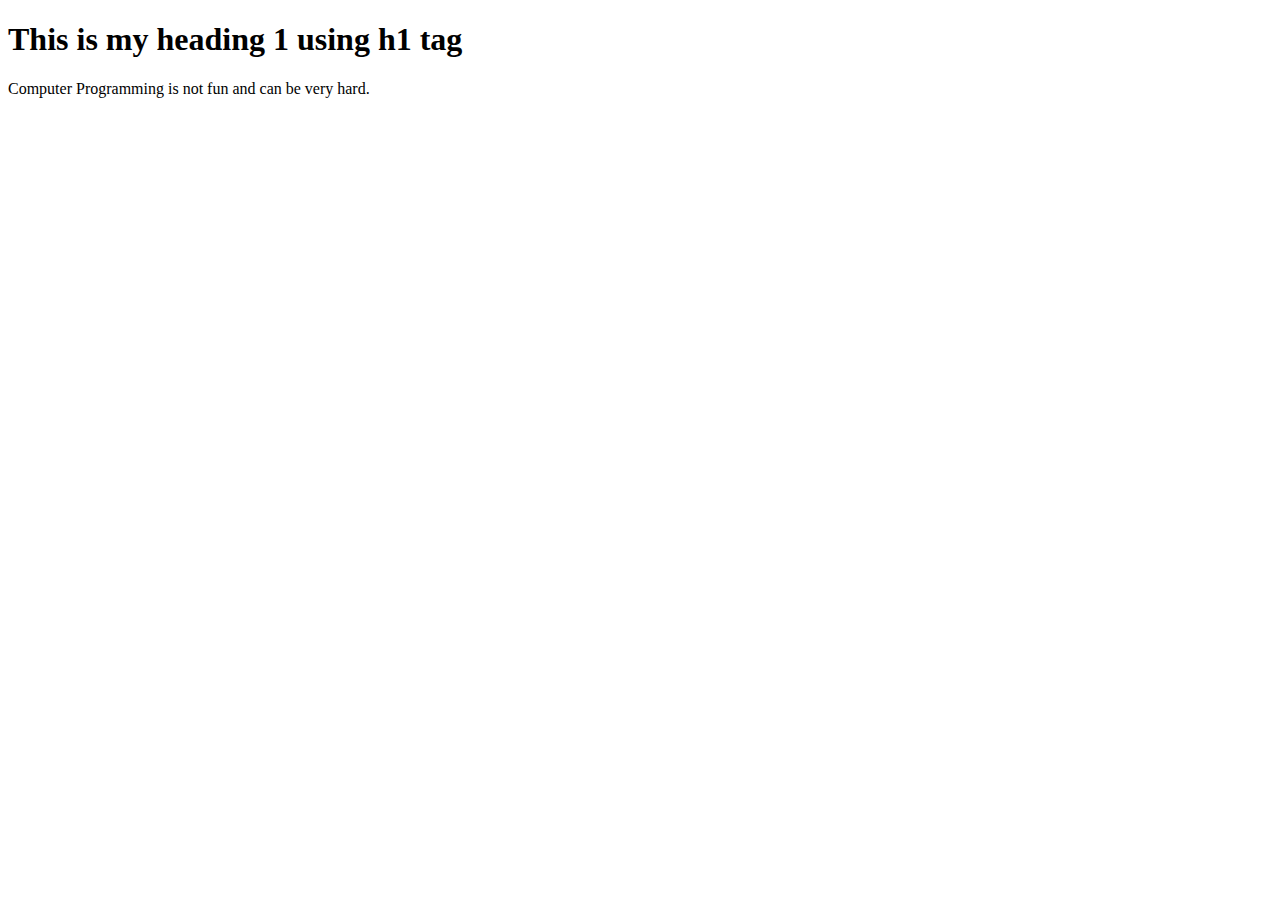
<file: HTML/index.html>
<!DOCTYPE html> 
<html>
    <title></title>
    <head></head>
    <body>
        <h1>This is my heading 1 using h1 tag</h1>
        <p>Computer Programming is not fun and can be very hard.</p>
    </body>
</html>
</file>
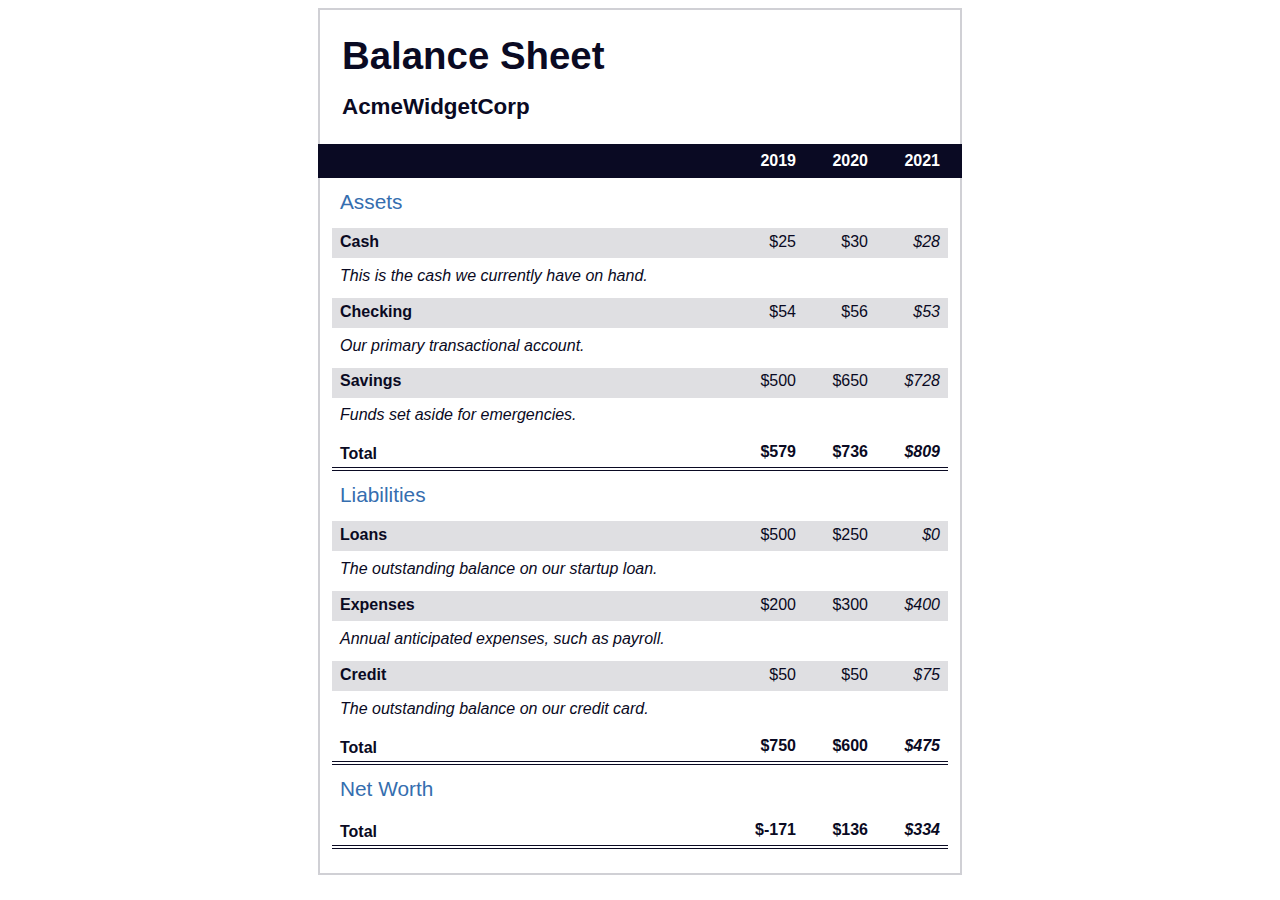
<file: HTML/BalanceSheet.html>
<!DOCTYPE html>
<html lang="en">
  <head>
    <meta charset="UTF-8">
    <meta name="viewport" content="width=device-width, initial-scale=1.0">
    <title>Balance Sheet</title>
    <link rel="stylesheet" href="./BalanceSheet.css">
  </head>
  <body>
    <main>
      <section>
        <h1>
          <span class="flex">
            <span>AcmeWidgetCorp</span>
            <span>Balance Sheet</span>
          </span>
        </h1>
        <div id="years" aria-hidden="true">
          <span class="year">2019</span>
          <span class="year">2020</span>
          <span class="year">2021</span>
        </div>
        <div class="table-wrap">
          <table>
            <caption>Assets</caption>
            <thead>
              <tr>
                <td></td>
                <th><span class="sr-only year">2019</span></th>
                <th><span class="sr-only year">2020</span></th>
                <th class="current"><span class="sr-only year">2021</span></th>
              </tr>
            </thead>
            <tbody>
              <tr class="data">
                <th>Cash <span class="description">This is the cash we currently have on hand.</span></th>
                <td>$25</td>
                <td>$30</td>
                <td class="current">$28</td>
              </tr>
              <tr class="data">
                <th>Checking <span class="description">Our primary transactional account.</span></th>
                <td>$54</td>
                <td>$56</td>
                <td class="current">$53</td>
              </tr>
              <tr class="data">
                <th>Savings <span class="description">Funds set aside for emergencies.</span></th>
                <td>$500</td>
                <td>$650</td>
                <td class="current">$728</td>
              </tr>
              <tr class="total">
                <th>Total <span class="sr-only">Assets</span></th>
                <td>$579</td>
                <td>$736</td>
                <td class="current">$809</td>
              </tr>
            </tbody>
          </table>
          <table>
            <caption>Liabilities</caption>
            <thead>
              <tr>
              <td></td>
              <th><span class="sr-only">2019</span></th>
              <th><span class="sr-only">2020</span></th>
              <th><span class="sr-only">2021</span></th>
              </tr>
            </thead>
            <tbody>
              <tr class="data">
                <th>Loans <span class="description">The outstanding balance on our startup loan.</span></th>
                <td>$500</td>
                <td>$250</td>
                <td class="current">$0</td>
              </tr>
              <tr class="data">
                <th>Expenses <span class="description">Annual anticipated expenses, such as payroll.</span></th>
                <td>$200</td>
                <td>$300</td>
                <td class="current">$400</td>
              </tr>
              <tr class="data">
                <th>Credit <span class="description">The outstanding balance on our credit card.</span></th>
                <td>$50</td>
                <td>$50</td>
                <td class="current">$75</td>
              </tr>
              <tr class="total">
                <th>Total <span class="sr-only">Liabilities</span></th>
                <td>$750</td>
                <td>$600</td>
                <td class="current">$475</td>
              </tr>
            </tbody>
          </table>
          <table>
            <caption>Net Worth</caption>
            <thead>
              <tr>
              <td></td>
              <th><span class="sr-only">2019</span></th>
              <th><span class="sr-only">2020</span></th>
              <th><span class="sr-only">2021</span></th>
              </tr>
            </thead>
            <tbody>
              <tr class="total">
                <th>Total <span class="sr-only">Net Worth</span></th>
                <td>$-171</td>
                <td>$136</td>
                <td class="current">$334</td>
              </tr>
            </tbody>
          </table>
        </div>
      </section>
    </main>
  </body>
</html>
</file>
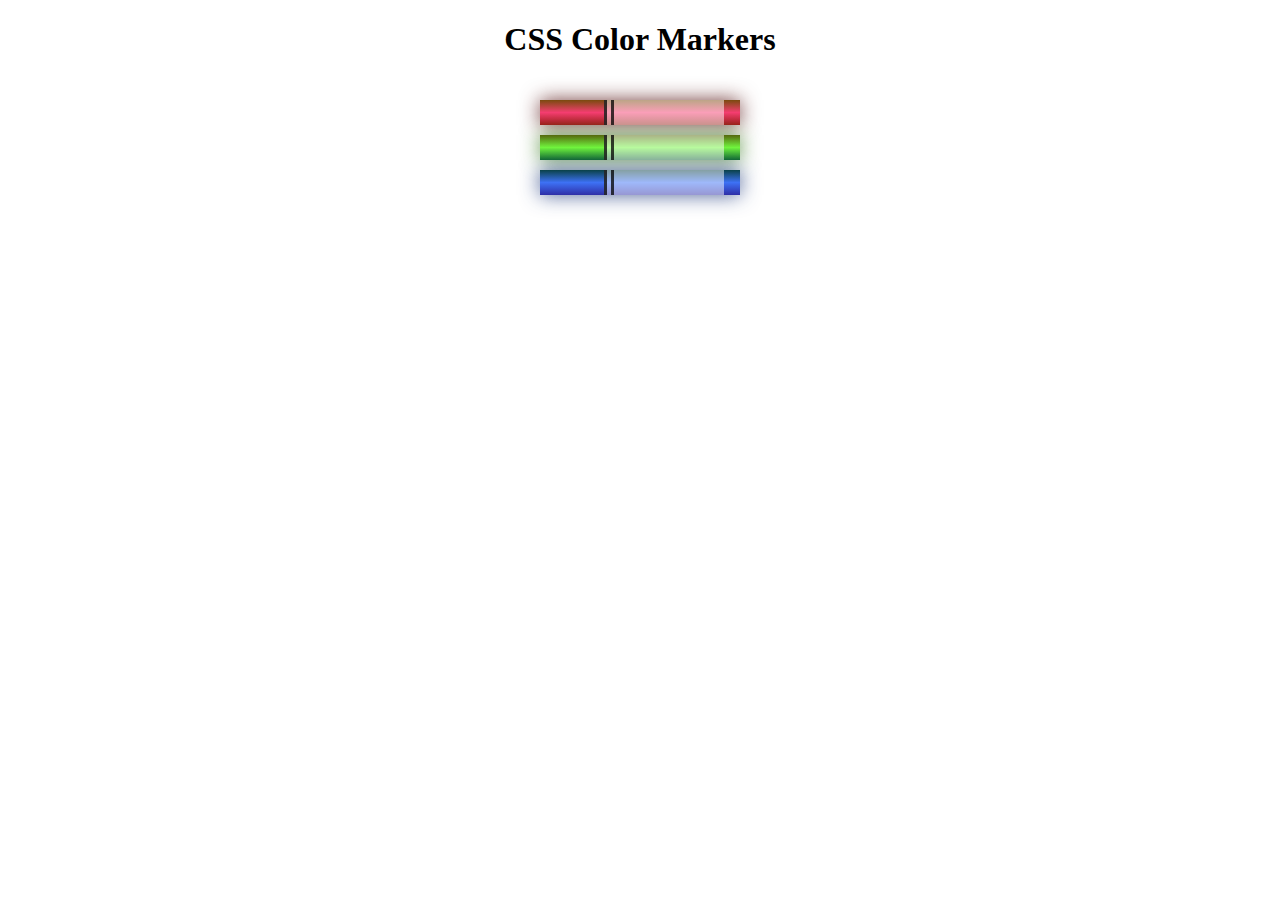
<file: HTML/ColorMarkers.html>
<!DOCTYPE html>
<html>
  <head>
    <meta charset="utf-8">
    <meta name="viewport" content="width=device-width, initial-scale=1.0">
    <title>Colored Markers</title>
    <link rel="stylesheet" href="ColorMarkersStyles.css">
  </head>
  <body>
    <h1>CSS Color Markers</h1>
    <div class="container">
      <div class="marker red">
        <div class="cap"></div>
        <div class="sleeve"></div>
      </div>
      <div class="marker green">
        <div class="cap"></div>
        <div class="sleeve"></div>
      </div>
      <div class="marker blue">
        <div class="cap"></div>
        <div class="sleeve"></div>
      </div>
    </div>
  </body>
</html>
</file>
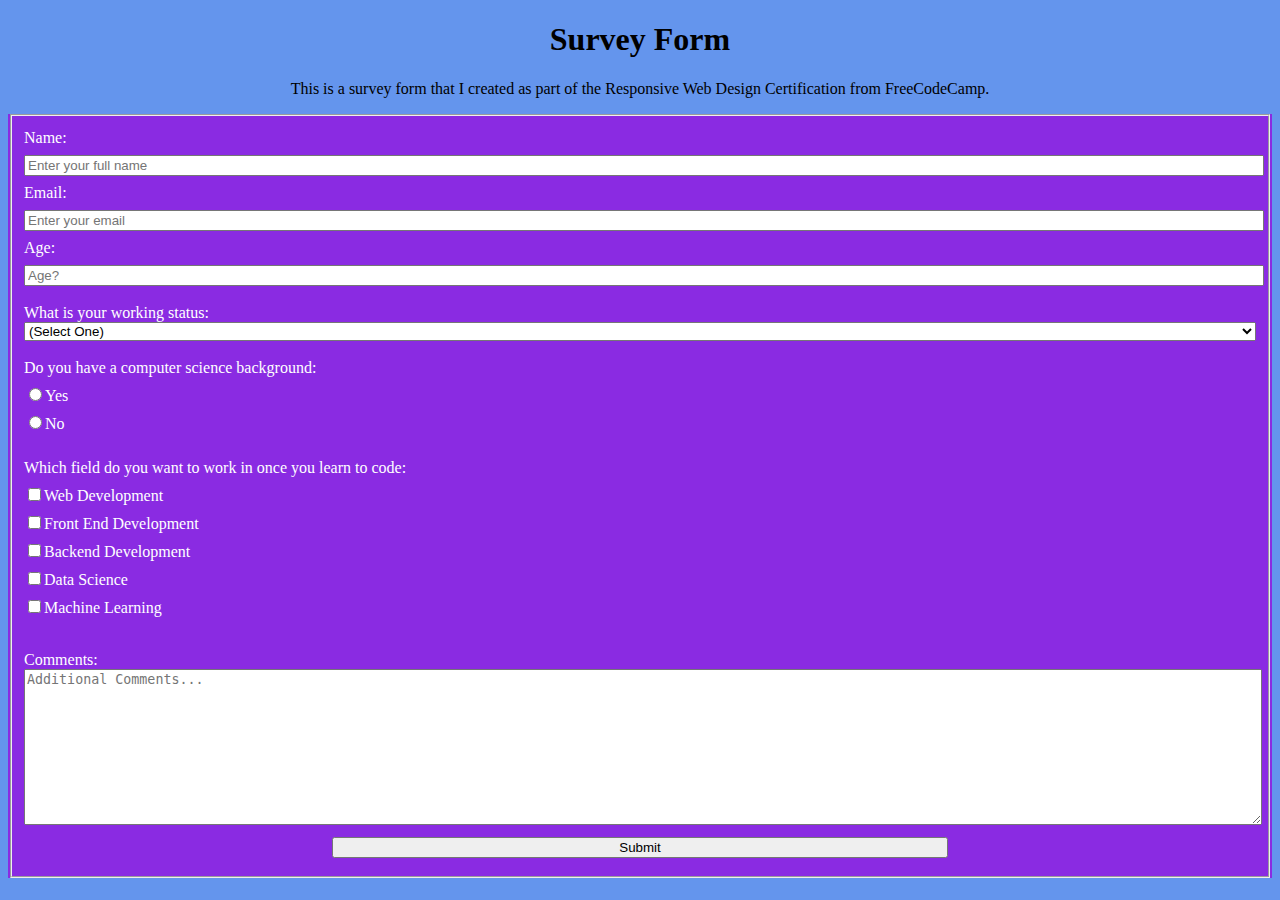
<file: HTML/FormProject.html>
<!DOCTYPE HTML>
<html lang="en">
<body>
<link rel="stylesheet" href="FormProject.css">

<h1 id="title"> Survey Form </h1>
<p id="description"> This is a survey form that I created as part of the Responsive Web Design Certification from FreeCodeCamp. </p>
<form id="survey-form">
<fieldset class="survey">
<label id="name-label">Name: </label>
<input type="text" id="name" class="textinput" name="name"  placeholder="Enter your full name"  required/><br>
<label id="email-label">Email:</label>

<input type="email" class="textinput" 
id ="email" name="email"  placeholder="Enter your email" required/>

<label id="number-label">Age: </label>

<input type="number" id="number" class="textinput" min="12" max="120" placeholder="Age?"><br><br>

What is your working status: <br>
<select id="dropdown" class="textinput">
<option value="">(Select One) </option>
<option value="Working"> Working </option>
<option value="Non-Working"> Non-Working </option> 
</select>
<br><br>

Do you have a computer science background:<br>
<label><input type="radio" name="code" value="1">Yes<label>
<label><input type="radio" name="code" value="2">No<label>

<br>
Which field do you want to work in once you learn to code:<br>

<label><input type="checkbox" value="WD">Web Development</label>
<label><input type="checkbox" value="FED">Front End Development</label>
<label><input type="checkbox" value="BED">Backend Development</label>
<label><input type="checkbox" value="DS">Data Science</label>
<label><input type="checkbox" value="ML">Machine Learning</label>

<br>
<label>Comments:
<textarea rows="10" cols="300" placeholder="Additional Comments..."></textarea></label>
<input type="submit" id="submit" value="Submit"/>
</fieldset>
</form>
</body> 
</html>
</file>
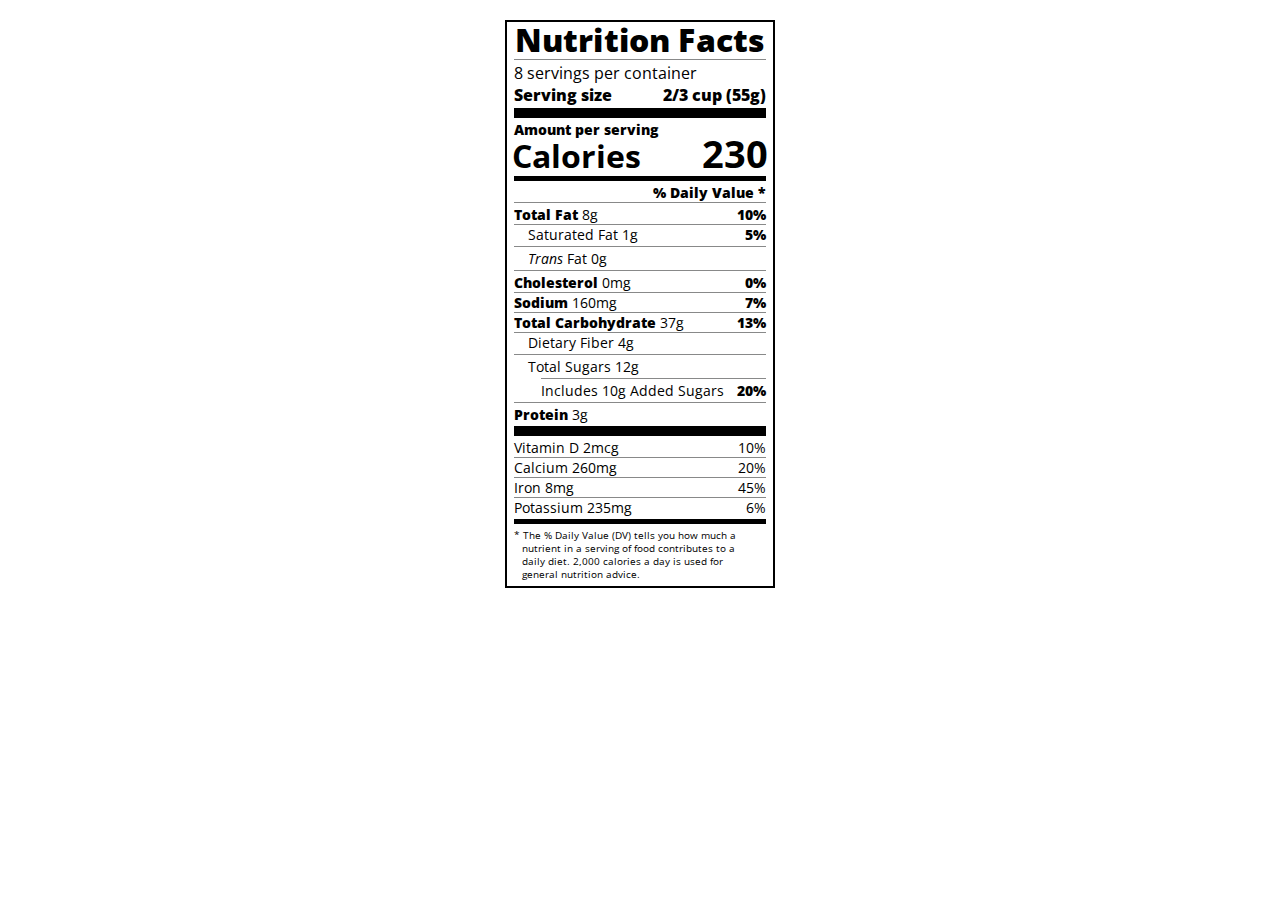
<file: HTML/NutritionLabel.html>
<!DOCTYPE html>
<html lang="en">
  <head>
    <meta charset="UTF-8">
    <title>Nutrition Label</title>
    <link href="https://fonts.googleapis.com/css?family=Open+Sans:400,700,800" rel="stylesheet">
    <link href="./NutritionLabel.css" rel="stylesheet">
  </head>
  <body>
    <div class="label">
      <header>
        <h1 class="bold">Nutrition Facts</h1>
        <div class="divider"></div>
        <p>8 servings per container</p>
        <p class="bold">Serving size <span class="right">2/3 cup (55g)</span></p>
      </header>
      <div class="divider lg"></div>
      <div class="calories-info">
        <p class="bold sm-text">Amount per serving</p>
        <h1>Calories <span class="right">230</span></h1>
      </div>
      <div class="divider md"></div>
      <div class="daily-value sm-text">
        <p class="right bold no-divider">% Daily Value *</p>
        <div class="divider"></div>
        <p><span class="bold">Total Fat</span> 8g <span class="bold right">10%</span></p>
        <p class="indent no-divider">Saturated Fat 1g <span class="bold right">5%</span></p>
        <div class="divider"></div>
        <p class="indent no-divider"><i>Trans</i> Fat 0g</p>
        <div class="divider"></div>
        <p><span class="bold">Cholesterol</span> 0mg <span class="right bold">0%</span></p>
        <p><span class="bold">Sodium</span> 160mg <span class="right bold">7%</span></p>
        <p><span class="bold">Total Carbohydrate</span> 37g <span class="right bold">13%</span></p>
        <p class="indent no-divider">Dietary Fiber 4g</p>
        <div class="divider"></div>
        <p class="indent no-divider">Total Sugars 12g</p>
        <div class="divider dbl-indent"></div>
        <p class="dbl-indent no-divider">Includes 10g Added Sugars <span class="right bold">20%</span>
        <div class="divider"></div>
        <p class="no-divider"><span class="bold">Protein</span> 3g</p>
        <div class="divider lg"></div>
        <p>Vitamin D 2mcg <span class="right">10%</span></p>
        <p>Calcium 260mg <span class="right">20%</span></p>
        <p>Iron 8mg <span class="right">45%</span></p>
        <p class="no-divider">Potassium 235mg <span class="right">6%</span></p>
      </div>
      <div class="divider md"></div>
      <p class="note">* The % Daily Value (DV) tells you how much a nutrient in a serving of food contributes to a daily diet. 2,000 calories a day is used for general nutrition advice.</p>
    </div>
  </body>
</html>
</file>
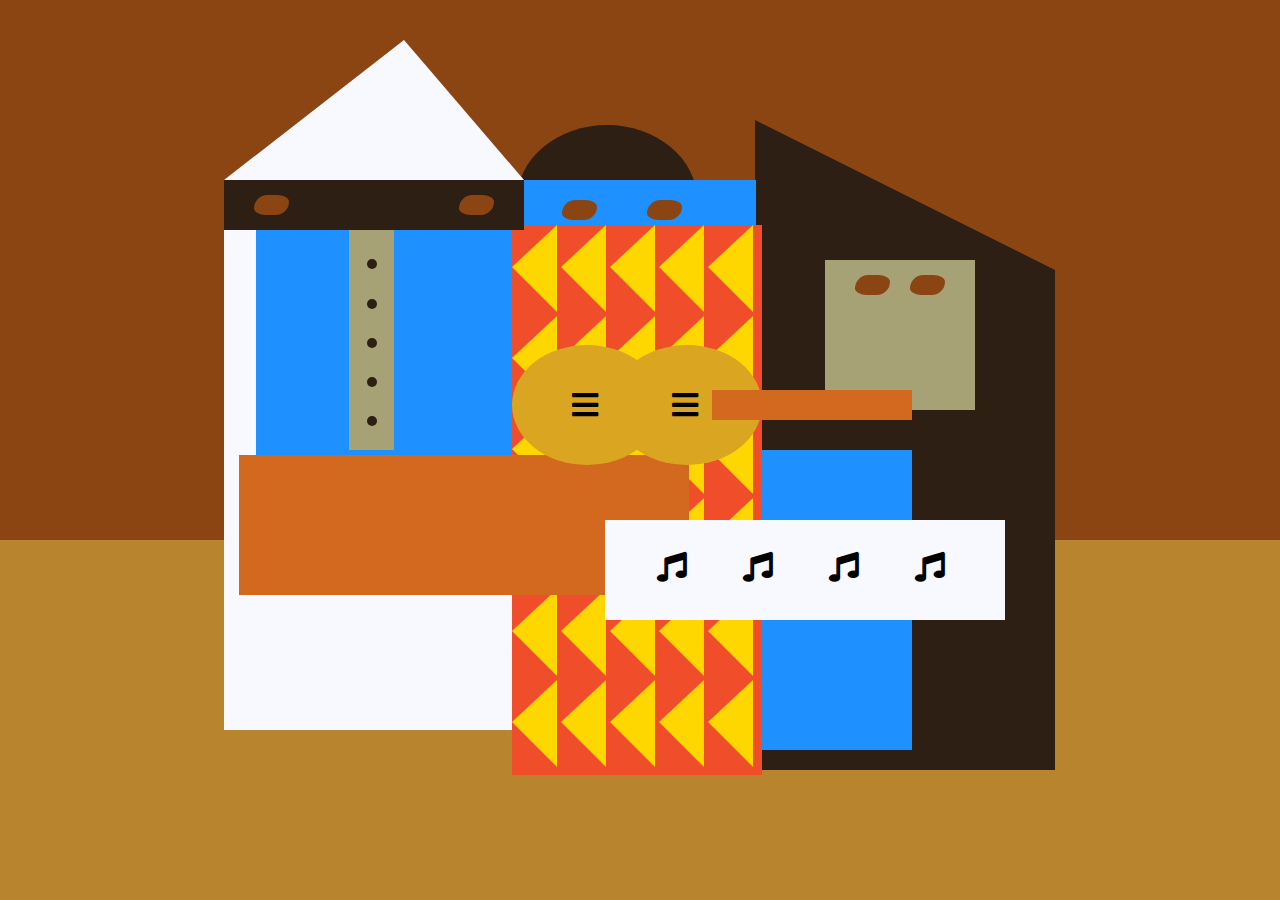
<file: HTML/PicassoPainting.html>
<!DOCTYPE html>
<html lang="en">
  <head>
    <meta charset="utf-8">
    <title>Picasso Painting</title>
    <link rel="stylesheet" href="./PicassoPainting.css" />
    <link rel="stylesheet" href="https://use.fontawesome.com/releases/v5.8.2/css/all.css">
  </head>
  <body>
    <div id="back-wall"></div>
    <div class="characters">
      <div id="offwhite-character">
        <div id="white-hat"></div>
        <div id="black-mask">
          <div class="eyes left"></div>
          <div class="eyes right"></div>
        </div>
        <div id="gray-instrument">
          <div class="black-dot"></div>
          <div class="black-dot"></div>
          <div class="black-dot"></div>
          <div class="black-dot"></div>
          <div class="black-dot"></div>
        </div>
        <div id="tan-table"></div>
      </div>
      <div id="black-character">
        <div id="black-hat"></div>
        <div id="gray-mask">
          <div class="eyes left"></div>
          <div class="eyes right"></div>
        </div>
        <div id="white-paper">
          <i class="fas fa-music"></i>
          <i class="fas fa-music"></i>
          <i class="fas fa-music"></i>
          <i class="fas fa-music"></i>
        </div>
      </div>
      <div class="blue" id="blue-left"></div>
      <div class="blue" id="blue-right"></div>
      <div id="orange-character">
        <div id="black-round-hat"></div>
        <div id="eyes-div">
          <div class="eyes left"></div>
          <div class="eyes right"></div>
        </div>
        <div id="triangles">
          <div class="triangle"></div>
          <div class="triangle"></div>
          <div class="triangle"></div>
          <div class="triangle"></div>
          <div class="triangle"></div>
          <div class="triangle"></div>
          <div class="triangle"></div>
          <div class="triangle"></div>
          <div class="triangle"></div>
          <div class="triangle"></div>
          <div class="triangle"></div>
          <div class="triangle"></div>
          <div class="triangle"></div>
          <div class="triangle"></div>
          <div class="triangle"></div>
          <div class="triangle"></div>
          <div class="triangle"></div>
          <div class="triangle"></div>
          <div class="triangle"></div>
          <div class="triangle"></div>
          <div class="triangle"></div>
          <div class="triangle"></div>
          <div class="triangle"></div>
          <div class="triangle"></div>
          <div class="triangle"></div>
          <div class="triangle"></div>
          <div class="triangle"></div>
          <div class="triangle"></div>
          <div class="triangle"></div>
          <div class="triangle"></div>
        </div>
        <div id="guitar">
          <div class="guitar" id="guitar-left">
            <i class="fas fa-bars"></i>
          </div>
          <div class="guitar" id="guitar-right">
            <i class="fas fa-bars"></i>
          </div>
          <div id="guitar-neck"></div>
        </div>
      </div>
    </div>
  </body>
</html>
</file>
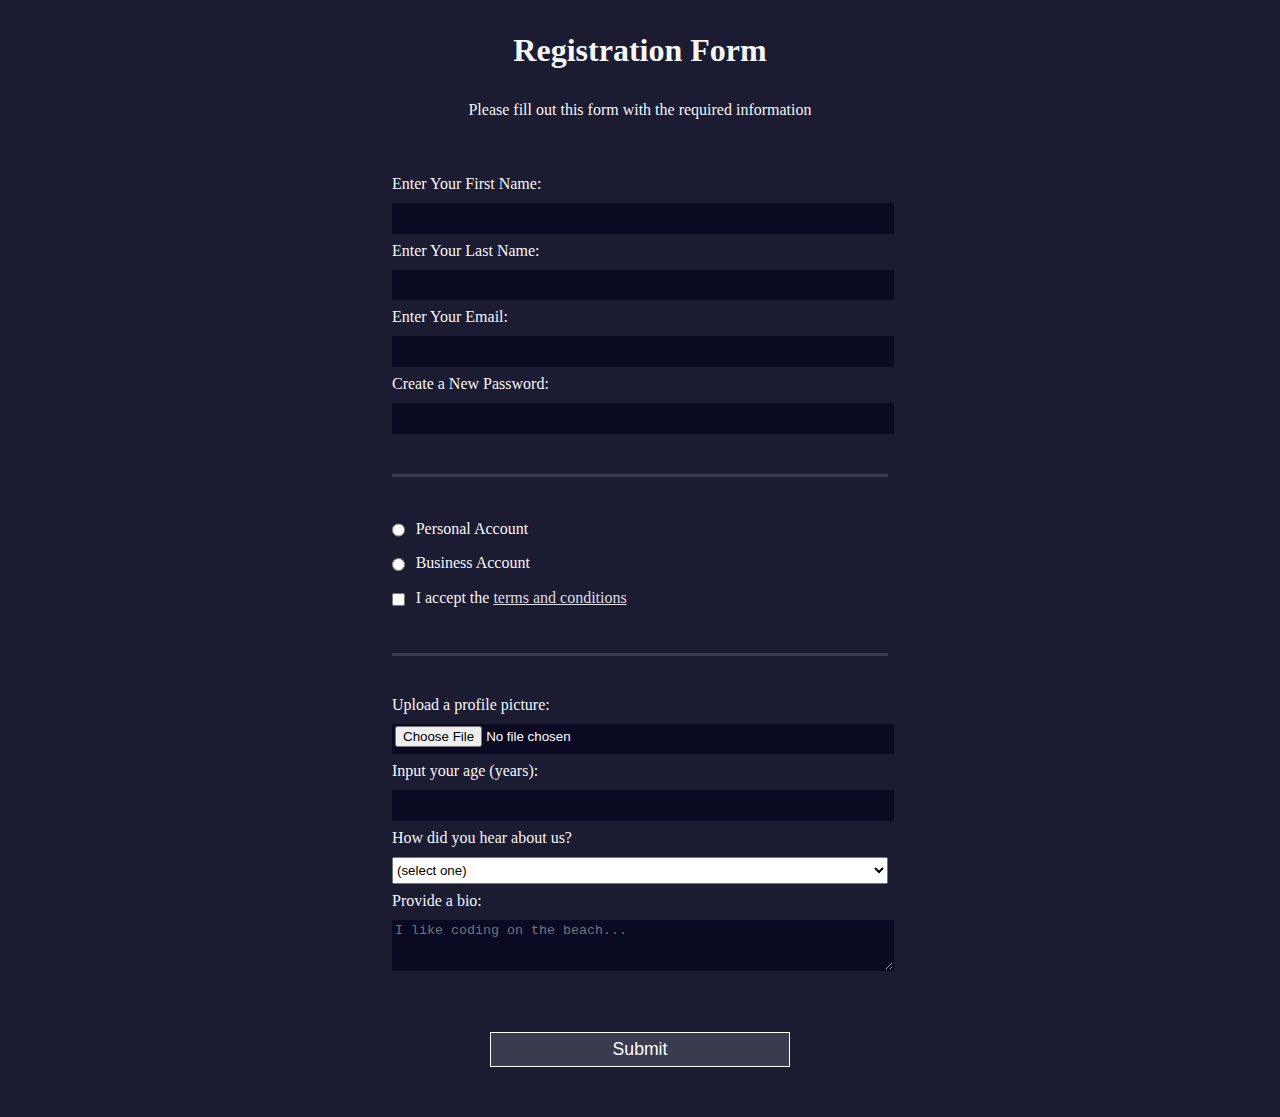
<file: HTML/RegForm.html>
<!DOCTYPE html>
<html>
  <head>
    <title>Registration Form</title>
	  <link rel="stylesheet" href="Regstyles.css" />
  </head>
  <body>
    <h1>Registration Form</h1>
    <p>Please fill out this form with the required information</p>
    <form action='https://register-demo.freecodecamp.org'>
      <fieldset>
        <label>Enter Your First Name: <input type="text" name="first-name" required /></label>
        <label>Enter Your Last Name: <input type="text" name="last-name" required /></label>
        <label>Enter Your Email: <input type="email" name="email" required /></label>
        <label>Create a New Password: <input type="password" name="password" pattern="[a-z0-5]{8,}" required /></label>
      </fieldset>
      <fieldset>
        <label><input type="radio" name="account-type" class="inline" /> Personal Account</label>
        <label><input type="radio" name="account-type" class="inline" /> Business Account</label>
        <label>
          <input type="checkbox" name="terms" class="inline" required /> I accept the <a href="https://www.freecodecamp.org/news/terms-of-service/">terms and conditions</a>
			  </label>
      </fieldset>
      <fieldset>
        <label>Upload a profile picture: <input type="file" name="file" /></label>
        <label>Input your age (years): <input type="number" name="age" min="13" max="120" />
			  </label>
        <label>How did you hear about us?
          <select name="referrer">
            <option value="">(select one)</option>
            <option value="1">freeCodeCamp News</option>
            <option value="2">freeCodeCamp YouTube Channel</option>
            <option value="3">freeCodeCamp Forum</option>
            <option value="4">Other</option>
          </select>
        </label>
        <label>Provide a bio:
          <textarea name="bio" rows="3" cols="30" placeholder="I like coding on the beach..."></textarea>
			  </label>
      </fieldset>
      <input type="submit" value="Submit" />
    </form>
  </body>
</html>
</file>
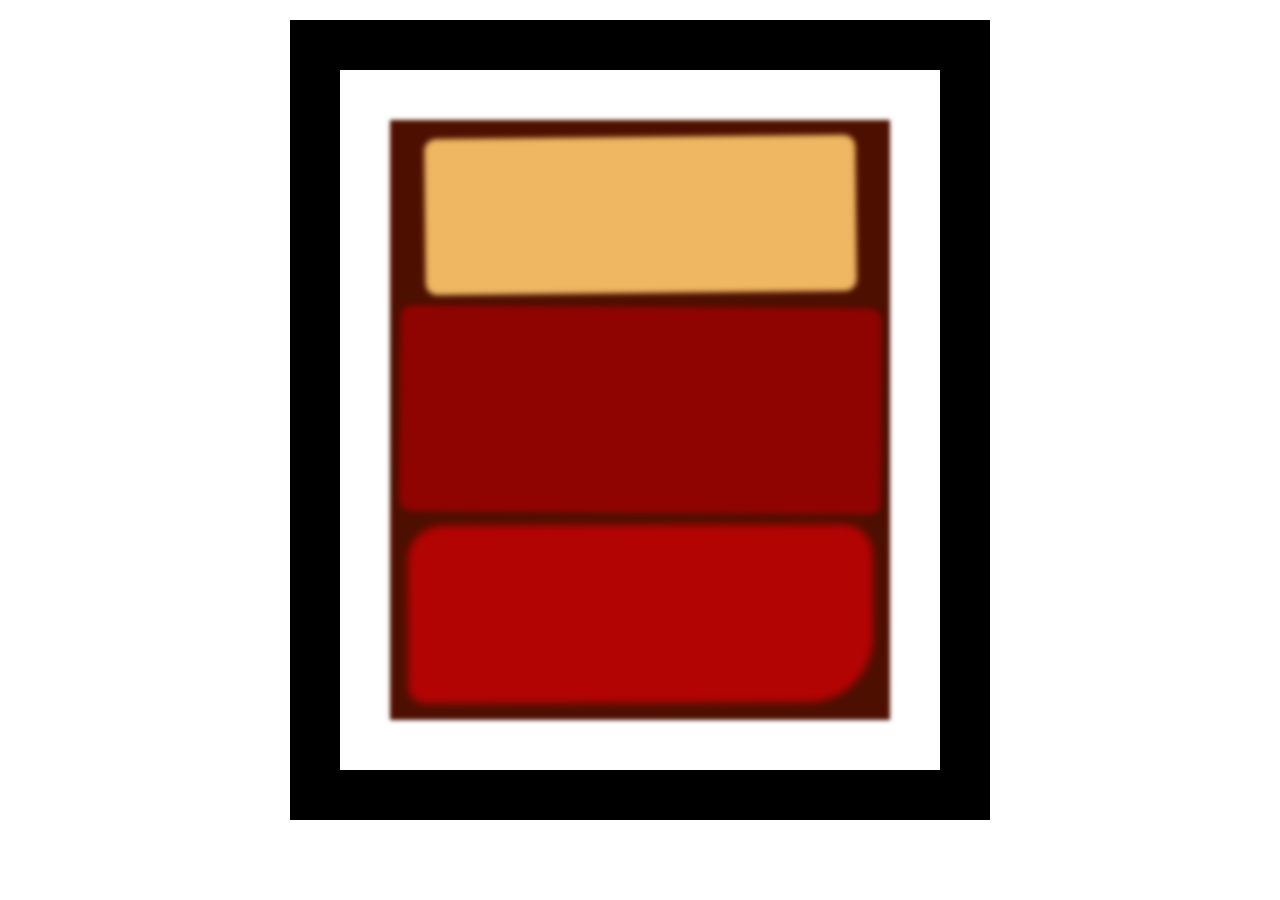
<file: HTML/RothkoPainting.html>
<!DOCTYPE html>
<html lang="en">
  <head>
    <meta charset="UTF-8">
    <title>Rothko Painting</title>
    <link href="./RothkoPainting.css" rel="stylesheet">
  </head>
  <body>
    <div class="frame">
      <div class="canvas">
        <div class="one"></div>
        <div class="two"></div>
        <div class="three"></div>
      </div>
    </div>
  </body>
</html>
</file>
<file: HTML/BalanceSheet.css>
span[class~="sr-only"] {
    border: 0 !important;
    clip: rect(1px, 1px, 1px, 1px) !important;
    clip-path: inset(50%) !important;
    -webkit-clip-path: inset(50%) !important;
    height: 1px !important;
    width: 1px !important;
    position: absolute !important;
    overflow: hidden !important;
    white-space: nowrap !important;
    padding: 0 !important;
    margin: -1px !important;
  }
  
  html {
    box-sizing: border-box;
  }
  
  body {
    font-family: sans-serif;
    color: #0a0a23;
  }
  
  h1 {
    max-width: 37.25rem;
    margin: 0 auto;
    padding: 1.5rem 1.25rem;
  }
  
  h1 .flex {
    display: flex;
    flex-direction: column-reverse;
    gap: 1rem;
  }
  
  h1 .flex span:first-of-type {
    font-size: 0.7em;
  }
  
  h1 .flex span:last-of-type {
    font-size: 1.2em;
  }
  
  section {
    max-width: 40rem;
    margin: 0 auto;
    border: 2px solid #d0d0d5;
  }
  
  #years {
    display: flex;
    justify-content: flex-end;
    position: sticky;
    top: 0;
    background: #0a0a23;
    color: #fff;
    z-index: 999;
    padding: 0.5rem calc(1.25rem + 2px) 0.5rem 0;
    margin: 0 -2px;
  }
  
  #years span[class] {
    font-weight: bold;
    width: 4.5rem;
    text-align: right;
  }
  
  .table-wrap {
    padding: 0 0.75rem 1.5rem 0.75rem;
  }
  
  table {
    border-collapse: collapse;
    border: 0;
    width: 100%;
    position: relative;
    margin-top: 3rem;
  }
  
  table caption {
    color: #356eaf;
    font-size: 1.3em;
    font-weight: normal;
    position: absolute;
    top: -2.25rem;
    left: 0.5rem;
  }
  
  tbody td {
    width: 100vw;
    min-width: 4rem;
    max-width: 4rem;
  }
  
  tbody th {
    width: calc(100% - 12rem);
  }
  
  tr[class="total"] {
    border-bottom: 4px double #0a0a23;
    font-weight: bold;
  }
  
  tr[class="total"] th {
    text-align: left;
    padding: 0.5rem 0 0.25rem 0.5rem;
  }
  
  tr.total td {
    text-align: right;
    padding: 0 0.25rem;
  }
  
  tr.total td:nth-of-type(3) {
    padding-right: 0.5rem;
  }
  
  tr.total:hover {
    background-color: #99c9ff;
  }
  
  td.current {
    font-style: italic;
  }
  
  tr.data {
    background-image: linear-gradient(to bottom, #dfdfe2 1.845rem, white 1.845rem);
  }
  
  tr.data th {
    text-align: left;
    padding-top: 0.3rem;
    padding-left: 0.5rem;
  }
  
  tr.data th .description {
    display: block;
    font-weight: normal;
    font-style: italic;
    padding: 1rem 0 0.75rem;
    margin-right: -13.5rem;
  }
  
  tr.data td {
    vertical-align: top;
    padding: 0.3rem 0.25rem 0;
    text-align: right;
  }
  
  tr.data td:last-of-type{
    padding-right:0.5rem;
  }
</file>
<file: HTML/ColorMarkersStyles.css>
h1 {
    text-align: center;
  }
  
  .container {
    background-color: rgb(255, 255, 255);
    padding: 10px 0;
  }
  
  .marker {
    width: 200px;
    height: 25px;
    margin: 10px auto;
  }
  
  .cap {
    width: 60px;
    height: 25px;
  }
  
  .sleeve {
    width: 110px;
    height: 25px;
    background-color: rgba(255, 255, 255, 0.5);
    border-left: 10px double rgba(0, 0, 0, 0.75);
  }
  
  .cap, .sleeve {
    display: inline-block;
  }
  
  .red {
    background: linear-gradient(rgb(122, 74, 14), rgb(245, 62, 113), rgb(162, 27, 27));
    box-shadow: 0 0 20px 0 rgba(83, 14, 14, 0.8);
  }
  
  .green {
    background: linear-gradient(#55680D, #71F53E, #116C31);
    box-shadow: 0 0 20px 0 #3B7E20CC;
  }

  .blue {
    background: linear-gradient(hsl(186, 76%, 16%), hsl(223, 90%, 60%), hsl(240, 56%, 42%));
    box-shadow: 0 0 20px 0 hsla(223,59%,31%,0.8);
  }
</file>
<file: HTML/FormProject.css>
h1,p
{
font-family:Tahoma;
text-align:center;
}

body
{
  background-color: cornflowerblue;
  
}

form{
  background-color:blueviolet;
  
}

fieldset
{
  color:white;
}

label
{
  display:block;
  margin:0.5rem 0;
}

body
{
font-family:Tahoma;
}

.data
{
  width:100%
}

textarea
{
  width:100%;
}

.textinput
{
  width:100%;
}

input[type="submit"] {
  display: block;
    width: 50%;
    text-align:center;
    margin:auto;
    
}
</file>
<file: HTML/NutritionLabel.css>
* {
    box-sizing: border-box;
  }
  
  html {
    font-size: 16px;
  }
  
  body {
    font-family: 'Open Sans', sans-serif;
  }
  
  .label {
    border: 2px solid black;
    width: 270px;
    margin: 20px auto;
    padding: 0 7px;
  }
  
  header h1 {
    text-align: center;
    margin: -4px 0;
    letter-spacing: 0.15px
  }
  
  p {
    margin: 0;
  }
  
  .divider {
    border-bottom: 1px solid #888989;
    margin: 2px 0;
    clear: right;
  }
  
  .bold {
    font-weight: 800;
  }
  
  .right {
    float: right;
  }
  
  .lg {
    height: 10px;
  }
  
  .lg, .md {
    background-color: black;
    border: 0;
  }
  
  .md {
    height: 5px;
  }
  
  .sm-text {
    font-size: 0.85rem;
  }
  
  .calories-info h1 {
    margin: -5px -2px;
    overflow: hidden;
  }
  
  .calories-info span {
    font-size: 1.2em;
    margin-top: -7px;
  }
  
  .indent {
    margin-left: 1em;
  }
  
  .dbl-indent {
    margin-left: 2em;
  }
  
  .daily-value p:not(.no-divider) {
    border-bottom: 1px solid #888989;
  }
  
  .note {
    font-size: 0.6rem;
    margin: 5px 0;
    padding:0 8px 0 8px;
    text-indent:-8px;
  }
</file>
<file: HTML/PicassoPainting.css>
body {
    background-color: rgb(184, 132, 46);
  }
  
  #back-wall {
    background-color: #8B4513;
    width: 100%;
    height: 60%;
    position: absolute;
    top: 0;
    left: 0;
    z-index: -1;
  }
  
  #offwhite-character {
    width: 300px;
    height: 550px;
    background-color: GhostWhite;
    position: absolute;
    top: 20%;
    left: 17.5%;
  }
  
  #white-hat {
    width: 0;
    height: 0;
    border-style: solid;
    border-width: 0 120px 140px 180px;
    border-top-color: transparent;
    border-right-color: transparent;
    border-bottom-color: GhostWhite;
    border-left-color: transparent;
    position: absolute;
    top: -140px;
    left: 0;
  }
  
  #black-mask {
    width: 100%;
    height: 50px;
    background-color: rgb(45, 31, 19);
    position: absolute;
    top: 0;
    left: 0;
    z-index: 1;
  }
  
  #gray-instrument {
    width: 15%;
    height: 40%;
    background-color: rgb(167, 162, 117);
    position: absolute;
    top: 50px;
    left: 125px;
    z-index: 1;
  }
  
  .black-dot {
    width: 10px;
    height: 10px;
    background-color: rgb(45, 31, 19);
    border-radius: 50%;
    display: block;
    margin: auto;
    margin-top: 65%;
  }
  
  #tan-table {
    width: 450px;
    height: 140px;
    background-color: #D2691E;
    position: absolute;
    top: 275px;
    left: 15px;
    z-index: 1;
  }
  
  #black-character {
    width: 300px;
    height: 500px;
    background-color: rgb(45, 31, 19);
    position: absolute;
    top: 30%;
    left: 59%;
  }
  
  #black-hat {
    width: 0;
    height: 0;
    border-style: solid;
    border-width: 150px 0 0 300px;
    border-top-color: transparent;
    border-right-color: transparent;
    border-bottom-color: transparent;
    border-left-color: rgb(45, 31, 19);
    position: absolute;
    top: -150px;
    left: 0;
  }
  
  #gray-mask {
    width: 150px;
    height: 150px;
    background-color: rgb(167, 162, 117);
    position: absolute;
    top: -10px;
    left: 70px;
  }
  
  #white-paper {
    width: 400px;
    height: 100px;
    background-color: GhostWhite;
    position: absolute;
    top: 250px;
    left: -150px;
    z-index: 1;
  }
  
  .fa-music {
    display: inline-block;
    margin-top: 8%;
    margin-left: 13%;
  }
  
  .blue {
    background-color: #1E90FF;
  }
  
  #blue-left {
    width: 500px;
    height: 300px;
    position: absolute;
    top: 20%;
    left: 20%;
  }
  
  #blue-right {
    width: 400px;
    height: 300px;
    position: absolute;
    top: 50%;
    left: 40%;
  }
  
  #orange-character {
    width: 250px;
    height: 550px;
    background-color: rgb(240, 78, 42);
    position: absolute;
    top: 25%;
    left: 40%;
  }
  
  #black-round-hat {
    width: 180px;
    height: 150px;
    background-color: rgb(45, 31, 19);
    border-radius: 50%;
    position: absolute;
    top: -100px;
    left: 5px;
    z-index: -1;
  }
  
  #eyes-div {
    width: 180px;
    height: 50px;
    position: absolute;
    top: -40px;
    left: 20px;
    z-index: 3;
  }
  
  #triangles {
    width: 250px;
    height: 550px;
  }
  
  .triangle {
    width: 0;
    height: 0;
    border-style: solid;
    border-width: 42px 45px 45px 0;
    border-top-color: transparent;
    border-right-color: Gold; /* yellow */
    border-bottom-color: transparent;
    border-left-color: transparent;
    display: inline-block;
  }
  
  #guitar {
    width: 100%;
    height: 100px;
    position: absolute;
    top: 120px;
    left: 0px;
    z-index: 3;
  }
  
  .guitar {
    width: 150px;
    height: 120px;
    background-color: Goldenrod;
    border-radius: 50%;
  }
  
  #guitar-left {
    position: absolute;
    left: 0px;
  }
  
  #guitar-right {
    position: absolute;
    left: 100px;
  }
  
  .fa-bars {
    display: block;
    margin-top: 30%;
    margin-left: 40%;
  }
  
  #guitar-neck {
    width: 200px;
    height: 30px;
    background-color: #D2691E;
    position: absolute;
    top: 45px;
    left: 200px;
    z-index: 3;
  }
  
  .eyes {
    width: 35px;
    height: 20px;
    background-color: #8B4513;
    border-radius: 20px 50%;
  }
  
  .right {
    position: absolute;
    top: 15px;
    right: 30px;
  }
  
  .left {
    position: absolute;
    top: 15px;
    left: 30px;
  }
  
  .fas{
    font-size:30px;
  }
</file>
<file: HTML/Regstyles.css>
body {
    width: 100%;
    height: 100vh;
    margin: 0;
    background-color: #1b1b32;
      color: #f5f6f7;
    font-family: Tahoma;
      font-size: 16px;
  }
  
  h1, p {
    margin: 1em auto;
    text-align: center;
  }
  
  form {
    width: 60vw;
      max-width: 500px;
      min-width: 300px;
      margin: 0 auto;
    padding-bottom: 2em;
  }
  
  fieldset {
    border: none;
    padding: 2rem 0;
    border-bottom: 3px solid #3b3b4f;
  }
  
  fieldset:last-of-type {
    border-bottom: none;
  }
  
  label {
    display: block;
      margin: 0.5rem 0;
  }
  
  input,
  textarea,
  select {
    margin: 10px 0 0 0;
    width: 100%;
    min-height: 2em;
  }
  
  input, textarea {
    background-color: #0a0a23;
    border: 1px solid #0a0a23;
    color: #ffffff;
  }
  
  .inline {
    width: unset;
    margin: 0 0.5em 0 0;
    vertical-align: middle;
  }
  
  input[type="submit"] {
    display: block;
    width: 60%;
    margin: 1em auto;
    height: 2em;
    font-size: 1.1rem;
    background-color: #3b3b4f;
    border-color: white;
    min-width: 300px;
  }
  
  input[type="file"] {
    padding: 1px 2px;
  }
  
  a
  {
    color:#dfdfe2;
  }
</file>
<file: HTML/RothkoPainting.css>
.canvas {
    width: 500px;
    height: 600px;
    background-color: #4d0f00;
    overflow: hidden;
    filter: blur(2px);
  }
  
  .frame {
    border: 50px solid black;
    width: 500px;
    padding: 50px;
    margin: 20px auto;
  }
  
  .one {
    width: 425px;
    height: 150px;
    background-color: #efb762;
    margin: 20px auto;
    box-shadow: 0 0 3px 3px #efb762;
    border-radius: 9px;
    transform: rotate(-0.6deg);
  }
  
  .two {
    width: 475px;
    height: 200px;
    background-color: #8f0401;
    margin: 0 auto 20px;
    box-shadow: 0 0 3px 3px #8f0401;
    border-radius: 8px 10px;
    transform: rotate(0.4deg);
  }
  
  .one, .two {
    filter: blur(1px);
  }
  
  .three {
    width: 91%;
    height: 28%;
    background-color: #b20403;
    margin: auto;
    filter: blur(2px);
    box-shadow: 0 0 5px 5px #b20403;
    border-radius: 30px 25px 60px 12px;
  transform:rotate(-0.2deg);
  }
</file>
